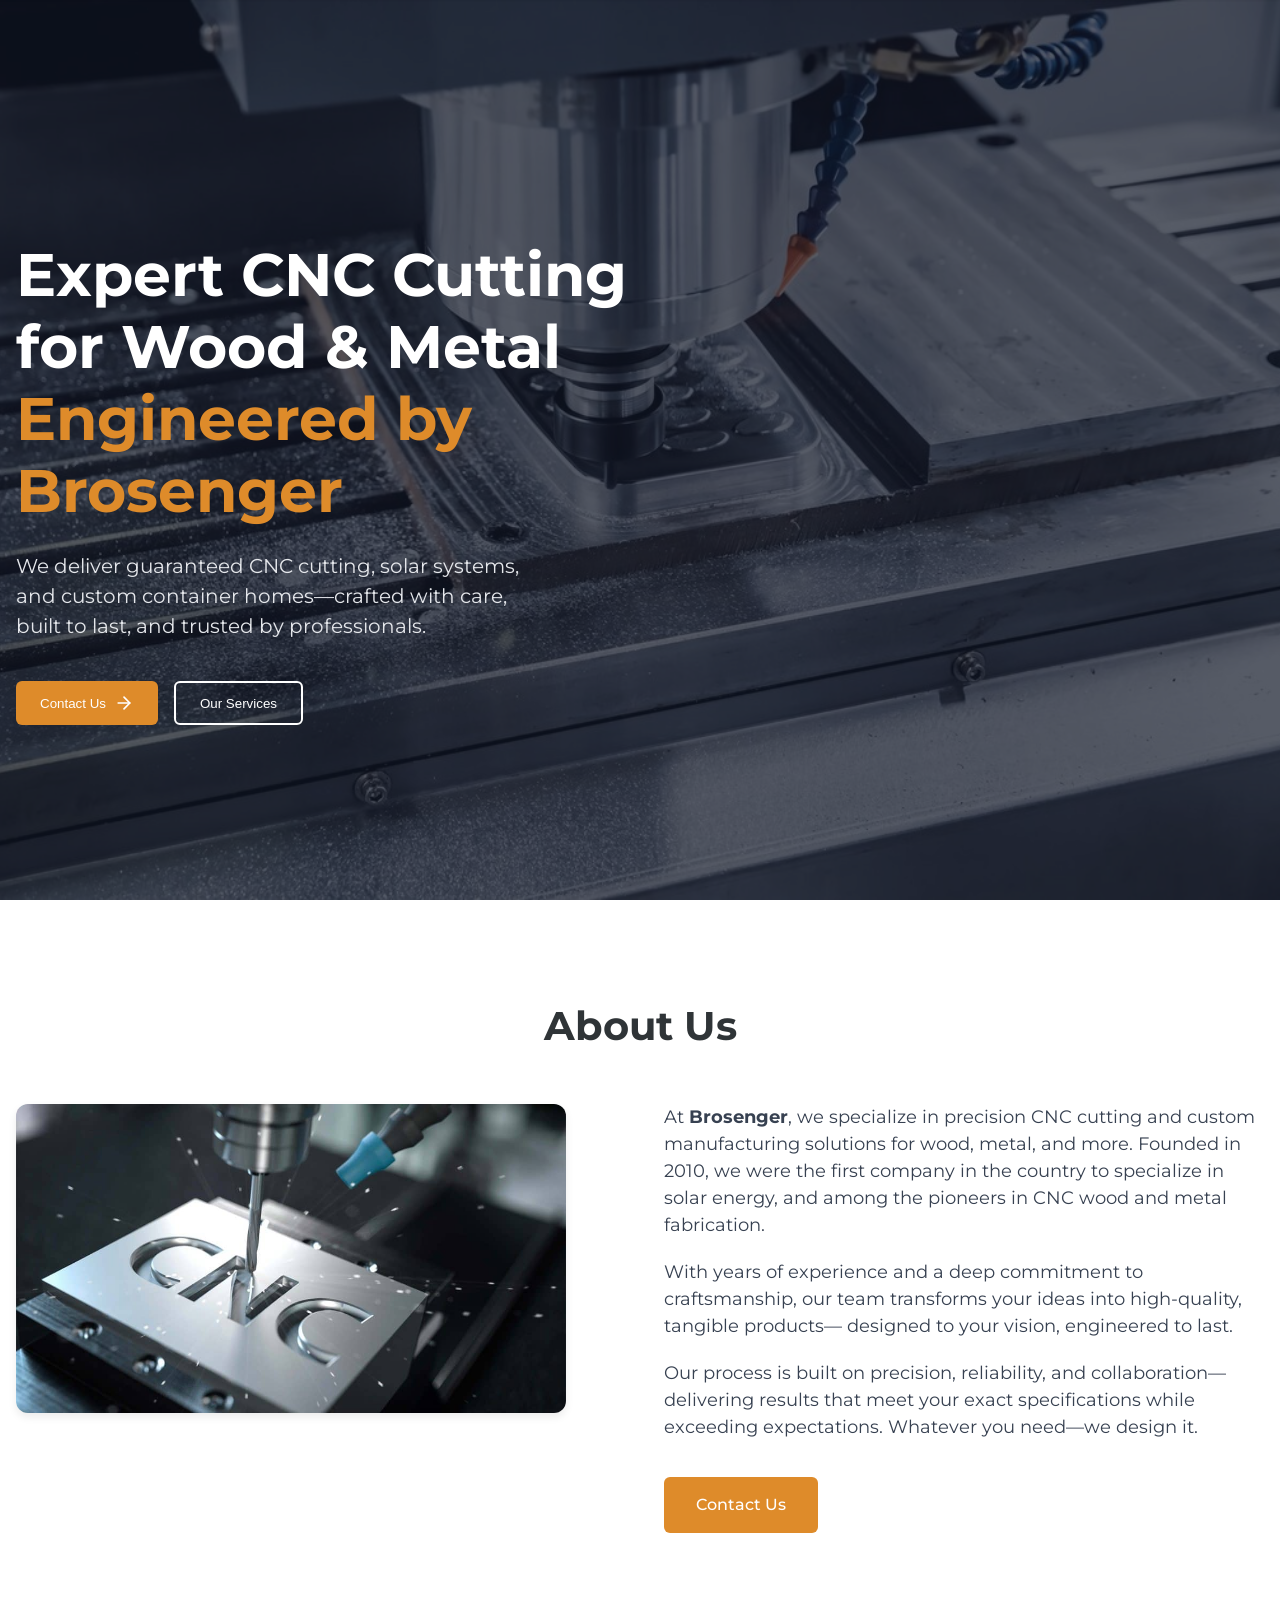
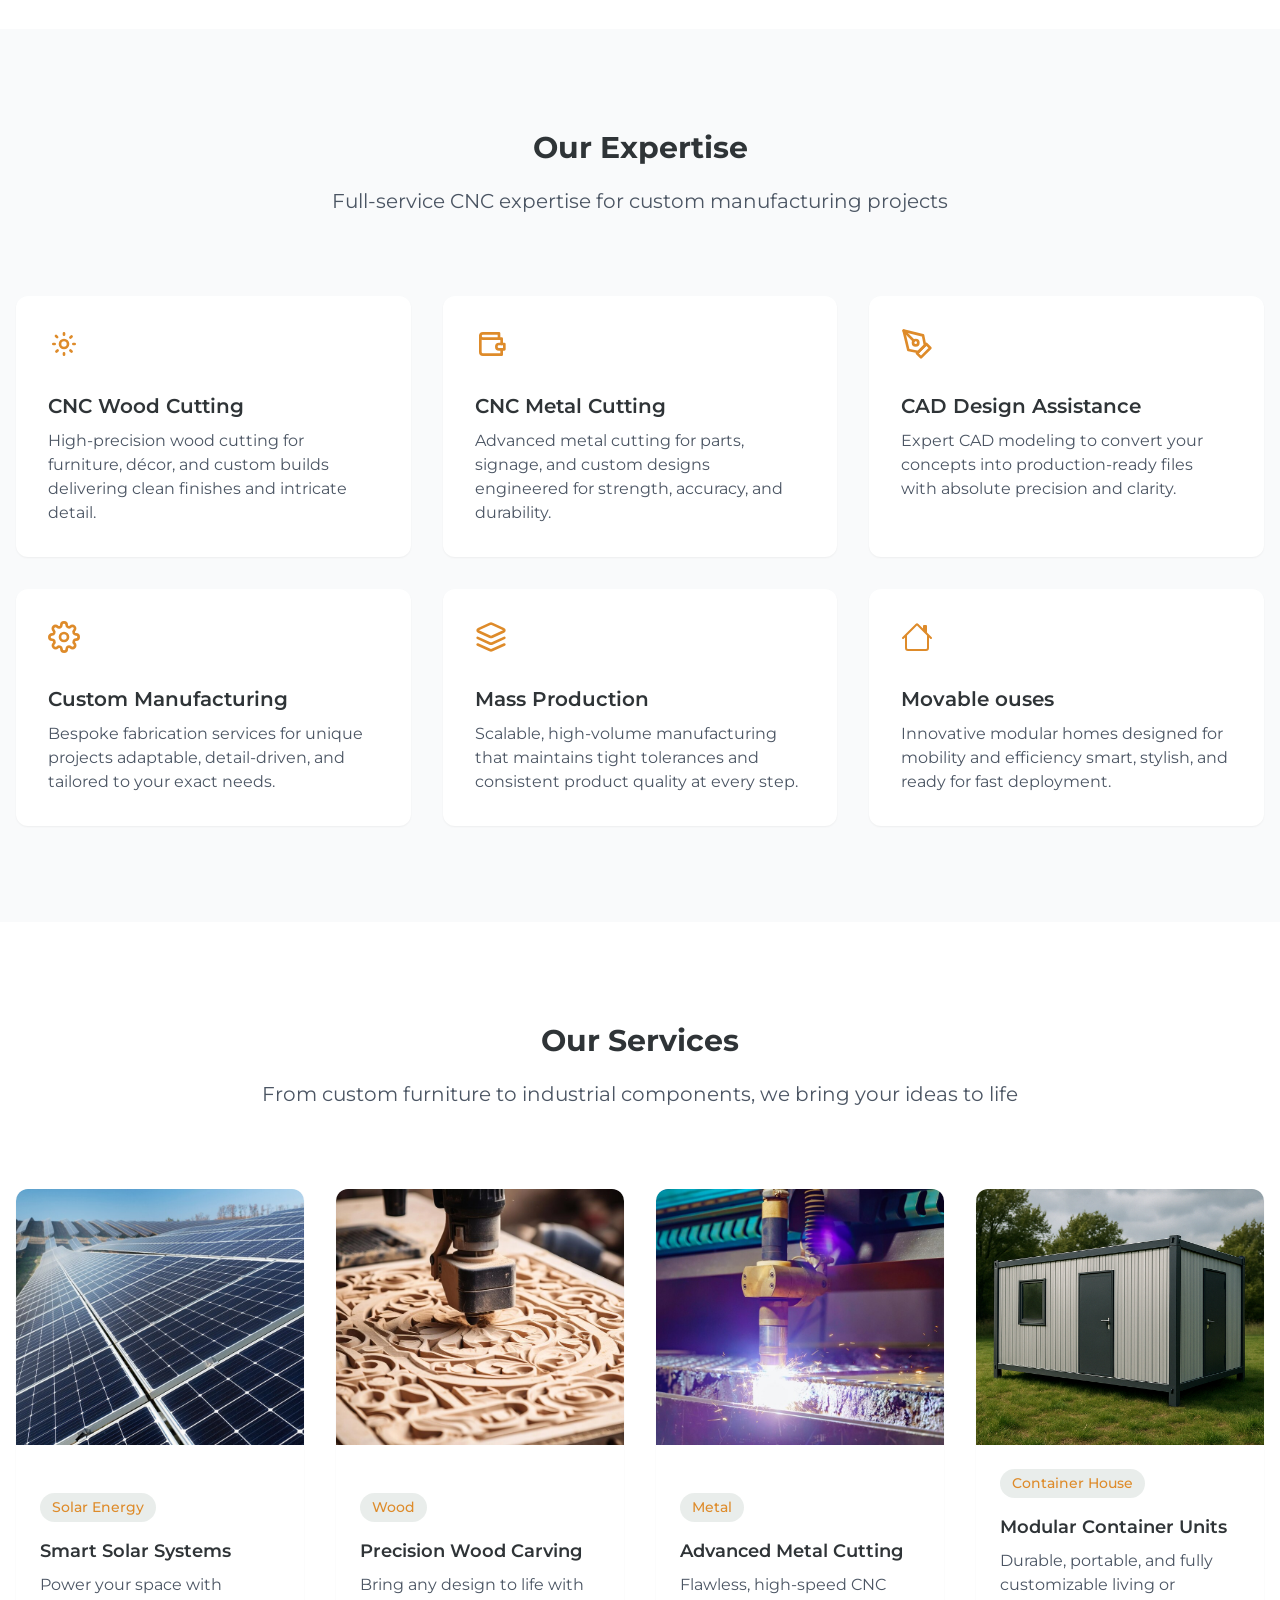
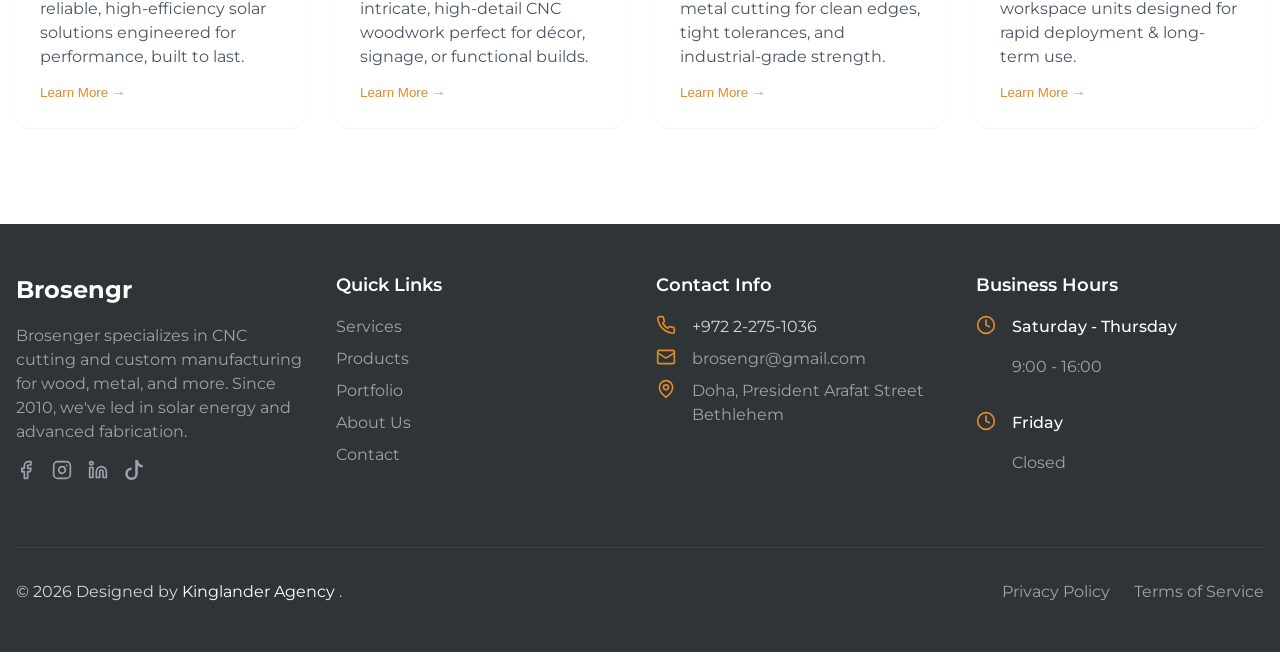
<file: index.html>
<!doctype html>
<html lang="en" dir="ltr">
  <head>
    <meta charset="UTF-8" />
    <meta name="viewport" content="width=device-width, initial-scale=1.0" />
    <link href="https://fonts.googleapis.com/css2?family=Montserrat:wght@400;500;600;700&display=swap" rel="stylesheet">
    <link rel="stylesheet" href="lol.css?v=1">
    <title>Brosenger - Precision CNC Cutting for Wood & Metal</title>
    
    <link rel="icon" href="/favicon.ico" />
<link rel="icon" type="image/png" sizes="96x96" href="/favicon-96x96.png" />
<link rel="icon" type="image/svg+xml" href="/favicon.svg" />
<link rel="apple-touch-icon" sizes="180x180" href="/apple-touch-icon.png" />
<link rel="manifest" href="/site.webmanifest" />
<script src="lang-switcher.js"></script>


  </head>
  <body>
    <!-- Navigation -->
    <nav class="navbar">
      <div class="container">
        <div class="nav-content">
          <span class="logo">Brosengr</span>
          
          <!-- Desktop Navigation -->
          <div class="nav-links">
            <a href="#services">Services</a>
            <a href="#portfolio">Expertise</a>
           <!--  <a href="#industries">Industries</a> -->
            <a href="#about">About</a>
            <div class="language-dropdown">
              <button id="lang-btn">
                🌐 Language
                <svg xmlns="http://www.w3.org/2000/svg" width="16" height="16"
                     viewBox="0 0 24 24" fill="none" stroke="currentColor"
                     stroke-width="2" stroke-linecap="round" stroke-linejoin="round">
                  <polyline points="6 9 12 15 18 9"></polyline>
                </svg>
              </button>
              <ul id="lang-menu" class="hidden">
                <li onclick="setLanguage('en')">English</li>
                <li onclick="setLanguage('ar')">العربية</li>
              </ul>
            </div>


          <!--  <a href="#contact" class="contact-link">
              <svg xmlns="http://www.w3.org/2000/svg" width="16" height="16" viewBox="0 0 24 24" fill="none" stroke="currentColor" stroke-width="2" stroke-linecap="round" stroke-linejoin="round"><path d="M22 16.92v3a2 2 0 0 1-2.18 2 19.79 19.79 0 0 1-8.63-3.07 19.5 19.5 0 0 1-6-6 19.79 19.79 0 0 1-3.07-8.67A2 2 0 0 1 4.11 2h3a2 2 0 0 1 2 1.72 12.84 12.84 0 0 0 .7 2.81 2 2 0 0 1-.45 2.11L8.09 9.91a16 16 0 0 0 6 6l1.27-1.27a2 2 0 0 1 2.11-.45 12.84 12.84 0 0 0 2.81.7A2 2 0 0 1 22 16.92z"></path></svg>
              Contact Us-->
          
            
            <button class="btn-primary">
              <svg xmlns="http://www.w3.org/2000/svg" width="20" height="20"
                   viewBox="0 0 24 24" fill="none" stroke="currentColor"
                   stroke-width="2" stroke-linecap="round" stroke-linejoin="round">
                <path d="M22 16.92v3a2 2 0 0 1-2.18 2 
                         19.79 19.79 0 0 1-8.63-3.07 
                         19.5 19.5 0 0 1-6-6 
                         19.79 19.79 0 0 1-3.07-8.67A2 
                         2 0 0 1 4.11 2h3a2 2 0 0 1 2 
                         1.72 12.84 12.84 0 0 0 .7 
                         2.81 2 2 0 0 1-.45 2.11L8.09 
                         9.91a16 16 0 0 0 6 6l1.27-1.27a2 
                         2 0 0 1 2.11-.45 12.84 12.84 0 0 
                         0 2.81.7A2 2 0 0 1 22 16.92z"/>
              </svg>
              Contact Us
            </button>
          </div>

          <!-- Mobile menu button -->
          <button class="mobile-menu-btn">
            <svg xmlns="http://www.w3.org/2000/svg" width="24" height="24" viewBox="0 0 24 24" fill="none" stroke="currentColor" stroke-width="2" stroke-linecap="round" stroke-linejoin="round"><line x1="3" y1="12" x2="21" y2="12"></line><line x1="3" y1="6" x2="21" y2="6"></line><line x1="3" y1="18" x2="21" y2="18"></line></svg>
          </button>
        </div>

        <!-- Mobile Navigation -->
        <div class="mobile-menu">
          <a href="#services">Services</a>
          <a href="#portfolio">Portfolio</a>
          <a href="#industries">Industries</a>
          <a href="#about">About</a>
          <button class="btn-primary">Contact Us</button>
        </div>
      </div>
    </nav>

    <!-- Hero Section -->
    <section class="hero">
      <div class="photo-background">
        <div class="overlay"></div>
      </div>
    
      <div class="container hero-content">
        <h1>
          Expert CNC Cutting<br>
          for Wood & Metal <span class="lol">Engineered by Brosenger</span>
        </h1>
        
        <p>
          We deliver guaranteed CNC cutting, solar systems, and custom container homes—crafted with care, built to last, and trusted by professionals.
        </p>
        <div class="hero-buttons">
          <button class="btn-primary">
            Contact Us
            <svg xmlns="http://www.w3.org/2000/svg" width="20" height="20" viewBox="0 0 24 24" fill="none" stroke="currentColor" stroke-width="2" stroke-linecap="round" stroke-linejoin="round"><line x1="5" y1="12" x2="19" y2="12"></line><polyline points="12 5 19 12 12 19"></polyline></svg>
          </button>
          <button class="btn-secondary">Our Services
          </button>
        </div>
      </div>
    </section>
    


    <section class="about" id="about">
      <div class="container">
        <h2 class="about-heading">About Us</h2>
        <div class="about-content">
          <div class="about-image">
            <img src="Mecanizado-CNC-1024x576.jpeg" alt="CNC Machine at Work">
          </div>
          <div class="about-text">
            <p>
              At <strong>Brosenger</strong>, we specialize in precision CNC cutting and custom manufacturing solutions for wood, metal, and more. 
              Founded in 2010, we were the first company in the country to specialize in solar energy, and among the pioneers in CNC wood and metal fabrication.
            </p>
            <p>
              With years of experience and a deep commitment to craftsmanship, our team transforms your ideas into high-quality, tangible products—
              designed to your vision, engineered to last.
            </p>
            <p>
              Our process is built on precision, reliability, and collaboration—delivering results that meet your exact specifications while exceeding expectations. 
              Whatever you need—we design it.
            </p>
            <a href="#contact" class="btn-primary">Contact Us</a>
          </div>
        </div>
      </div>
    </section>
    


    <!-- Services Section -->
    <section id="services" class="services">
      <div class="container">
        <div class="section-header">
          <h2>Our Expertise</h2>
          <p>Full-service CNC expertise for custom manufacturing projects</p>
        </div>

        <div class="services-grid">
          <div class="service-card">
            <div class="icon">
              <svg xmlns="http://www.w3.org/2000/svg" width="32" height="32" viewBox="0 0 24 24" fill="none" stroke="currentColor" stroke-width="2" stroke-linecap="round" stroke-linejoin="round"><path d="M15 12a3 3 0 1 1-6 0 3 3 0 0 1 6 0Z"></path><path d="M12 4v1M17.66 6.344l-.828.828M20.005 12.004h-1M17.66 17.664l-.828-.828M12 20.01V19M6.34 17.664l.835-.836M3.995 12.004h1.01M6 6l.835.836"></path></svg>
            </div>
            <h3>CNC Wood Cutting</h3>
            <p>High-precision wood cutting for furniture, décor, and custom builds delivering clean finishes and intricate detail.</p>
          </div>

          <div class="service-card">
            <div class="icon">
              <svg xmlns="http://www.w3.org/2000/svg" width="32" height="32" viewBox="0 0 24 24" fill="none" stroke="currentColor" stroke-width="2" stroke-linecap="round" stroke-linejoin="round"><path d="M20 12V8H6a2 2 0 0 1-2-2c0-1.1.9-2 2-2h12v4"></path><path d="M4 6v12c0 1.1.9 2 2 2h14v-4"></path><path d="M18 12a2 2 0 0 0-2 2c0 1.1.9 2 2 2h4v-4h-4z"></path></svg>
            </div>
            <h3>CNC Metal Cutting</h3>
            <p>Advanced metal cutting for parts, signage, and custom designs engineered for strength, accuracy, and durability.</p>
          </div>

          <div class="service-card">
            <div class="icon">
              <svg xmlns="http://www.w3.org/2000/svg" width="32" height="32" viewBox="0 0 24 24" fill="none" stroke="currentColor" stroke-width="2" stroke-linecap="round" stroke-linejoin="round"><path d="M12 19l7-7 3 3-7 7-3-3z"></path><path d="M18 13l-1.5-7.5L2 2l3.5 14.5L13 18l5-5z"></path><path d="M2 2l7.586 7.586"></path><circle cx="11" cy="11" r="2"></circle></svg>
            </div>
            <h3>CAD Design Assistance</h3>
            <p>Expert CAD modeling to convert your concepts into production-ready files with absolute precision and clarity.</p>
          </div>

          <div class="service-card">
            <div class="icon">
              <svg xmlns="http://www.w3.org/2000/svg" width="32" height="32" viewBox="0 0 24 24" fill="none" stroke="currentColor" stroke-width="2" stroke-linecap="round" stroke-linejoin="round"><circle cx="12" cy="12" r="3"></circle><path d="M19.4 15a1.65 1.65 0 0 0 .33 1.82l.06.06a2 2 0 0 1 0 2.83 2 2 0 0 1-2.83 0l-.06-.06a1.65 1.65 0 0 0-1.82-.33 1.65 1.65 0 0 0-1 1.51V21a2 2 0 0 1-2 2 2 2 0 0 1-2-2v-.09A1.65 1.65 0 0 0 9 19.4a1.65 1.65 0 0 0-1.82.33l-.06.06a2 2 0 0 1-2.83 0 2 2 0 0 1 0-2.83l.06-.06a1.65 1.65 0 0 0 .33-1.82 1.65 1.65 0 0 0-1.51-1H3a2 2 0 0 1-2-2 2 2 0 0 1 2-2h.09A1.65 1.65 0 0 0 4.6 9a1.65 1.65 0 0 0-.33-1.82l-.06-.06a2 2 0 0 1 0-2.83 2 2 0 0 1 2.83 0l.06.06a1.65 1.65 0 0 0 1.82.33H9a1.65 1.65 0 0 0 1-1.51V3a2 2 0 0 1 2-2 2 2 0 0 1 2 2v.09a1.65 1.65 0 0 0 1 1.51 1.65 1.65 0 0 0 1.82-.33l.06-.06a2 2 0 0 1 2.83 0 2 2 0 0 1 0 2.83l-.06.06a1.65 1.65 0 0 0-.33 1.82V9a1.65 1.65 0 0 0 1.51 1H21a2 2 0 0 1 2 2 2 2 0 0 1-2 2h-.09a1.65 1.65 0 0 0-1.51 1z"></path></svg>
            </div>
            <h3>Custom Manufacturing</h3>
            <p>Bespoke fabrication services for unique projects adaptable, detail-driven, and tailored to your exact needs.

            </p>
          </div>

          <div class="service-card">
            <div class="icon">
              <svg xmlns="http://www.w3.org/2000/svg" width="32" height="32" viewBox="0 0 24 24" fill="none" stroke="currentColor" stroke-width="2" stroke-linecap="round" stroke-linejoin="round"><path d="M12.83 2.18a2 2 0 0 0-1.66 0L2.6 6.08a1 1 0 0 0 0 1.83l8.58 3.91a2 2 0 0 0 1.66 0l8.58-3.9a1 1 0 0 0 0-1.83Z"></path><path d="m22 17.65-9.17 4.16a2 2 0 0 1-1.66 0L2 17.65"></path><path d="m22 12.65-9.17 4.16a2 2 0 0 1-1.66 0L2 12.65"></path></svg>
            </div>
            <h3>Mass Production</h3>
            <p>Scalable, high-volume manufacturing that maintains tight tolerances and consistent product quality at every step.</p>
          </div>

          <div class="service-card">
            <div class="icon">
              <svg xmlns="http://www.w3.org/2000/svg" width="32" height="32" fill="currentColor" class="bi bi-house" viewBox="0 0 16 16">
                <path d="M8.707 1.5a1 1 0 0 0-1.414 0L.646 8.146a.5.5 0 0 0 .708.708L2 8.207V13.5A1.5 1.5 0 0 0 3.5 15h9a1.5 1.5 0 0 0 1.5-1.5V8.207l.646.647a.5.5 0 0 0 .708-.708L13 5.793V2.5a.5.5 0 0 0-.5-.5h-1a.5.5 0 0 0-.5.5v1.293zM13 7.207V13.5a.5.5 0 0 1-.5.5h-9a.5.5 0 0 1-.5-.5V7.207l5-5z"/>
              </svg>            </div>
            <h3>Movable ouses</h3>
            <p>Innovative modular homes designed for mobility and efficiency smart, stylish, and ready for fast deployment.</p>
          </div>
        </div>
      </div>
    </section>

    <!-- Products Section -->
    <section id="products" class="products">
      <div class="container">
        <div class="section-header">
          <h2>Our Services</h2>
          <p>From custom furniture to industrial components, we bring your ideas to life</p>
        </div>

        <div class="products-grid">
          <div class="product-card">
            <div class="product-image">
              <img src="beautiful-alternative-energy-plant-with-solar-panels_23-2149192692.jpg" alt="Custom Furniture">
            </div>
            <div class="product-content">
              <span class="category">Solar Energy</span>
              <h3>Smart Solar Systems
              </h3>
              <p>Power your space with reliable, high-efficiency solar solutions engineered for performance, built to last.

              </p>
              <button class="learn-more">Learn More →</button>
            </div>
          </div>

          <div class="product-card">
            <div class="product-image">
              <img src="closeup-wood-carving-cnc-router-cutting-out-patterns_159387-997.jpg" alt="Branded Signage">
            </div>
            <div class="product-content">
              <span class="category">Wood</span>
              <h3>Precision Wood Carving</h3>
              <p>Bring any design to life with intricate, high-detail CNC woodwork perfect for décor, signage, or functional builds.</p>
              <button class="learn-more">Learn More →</button>
            </div>
          </div>

          <div class="product-card">
            <div class="product-image">
              <img src="fiber-laser-cutting-machine-cutting-sheet-metal-plate-with-sparking-light-cnc-laser-cutting-metal-modern-industrial-technology_116317-14476.jpg" alt="Home Décor">
            </div>
            <div class="product-content">
              <span class="category">Metal</span>
              <h3>Advanced Metal Cutting</h3>
              <p>Flawless, high-speed CNC metal cutting for clean edges, tight tolerances, and industrial-grade strength.</p>
              <button class="learn-more">Learn More →</button>
            </div>
          </div>

          <div class="product-card">
            <div class="product-image">
              <img src="e5e8ffe0-9f6d-4ab6-8952-0426547793c3.png" alt="Industrial Parts">
            </div>
            <div class="product-content">
              <span class="category">Container House</span>
              <h3>Modular Container Units</h3>
              <p>Durable, portable, and fully customizable living or workspace units designed for rapid deployment & long-term use.</p>
              <button class="learn-more">Learn More →</button>
            </div>
          </div>
        </div>
      </div>
    </section>

    <!-- Footer -->
    <footer class="footer">
      <div class="container">
        <div class="footer-grid">
          <!-- Company Info -->
          <div class="footer-section">
            <h3>Brosengr</h3>
            <p>Brosenger specializes in CNC cutting and custom manufacturing for wood, metal, and more. Since 2010, we've led in solar energy and advanced fabrication.</p>
            <div class="social-links">
              <a href="https://www.facebook.com/brotherseng" aria-label="Facebook">
                <svg xmlns="http://www.w3.org/2000/svg" width="20" height="20" viewBox="0 0 24 24" fill="none" stroke="currentColor" stroke-width="2" stroke-linecap="round" stroke-linejoin="round"><path d="M18 2h-3a5 5 0 0 0-5 5v3H7v4h3v8h4v-8h3l1-4h-4V7a1 1 0 0 1 1-1h3z"></path></svg>
              </a>
              <a href="https://www.instagram.com/brosengr/" aria-label="Instagram">
                <svg xmlns="http://www.w3.org/2000/svg" width="20" height="20" viewBox="0 0 24 24" fill="none" stroke="currentColor" stroke-width="2" stroke-linecap="round" stroke-linejoin="round"><rect width="20" height="20" x="2" y="2" rx="5" ry="5"></rect><path d="M16 11.37A4 4 0 1 1 12.63 8 4 4 0 0 1 16 11.37z"></path><line x1="17.5" x2="17.51" y1="6.5" y2="6.5"></line></svg>
              </a>
              <a href="#" aria-label="LinkedIn">
                <svg xmlns="http://www.w3.org/2000/svg" width="20" height="20" viewBox="0 0 24 24" fill="none" stroke="currentColor" stroke-width="2" stroke-linecap="round" stroke-linejoin="round"><path d="M16 8a6 6 0 0 1 6 6v7h-4v-7a2 2 0 0 0-2-2 2 2 0 0 0-2 2v7h-4v-7a6 6 0 0 1 6-6z"></path><rect width="4" height="12" x="2" y="9"></rect><circle cx="4" cy="4" r="2"></circle></svg>
              </a>
              <a href="https://www.tiktok.com/@rfrrmnrs?_t=ZS-8vOkatrbGdO&_r=1" aria-label="Tiktok">
                <svg xmlns="http://www.w3.org/2000/svg" width="20" height="20" fill="currentColor" class="bi bi-tiktok" viewBox="0 0 16 16">
                  <path d="M9 0h1.98c.144.715.54 1.617 1.235 2.512C12.895 3.389 13.797 4 15 4v2c-1.753 0-3.07-.814-4-1.829V11a5 5 0 1 1-5-5v2a3 3 0 1 0 3 3z"/>
                </svg>
              </a>
            </div>
          </div>

          <!-- Quick Links -->
          <div class="footer-section">
            <h4>Quick Links</h4>
            <ul>
              <li><a href="#services">Services</a></li>
              <li><a href="#products">Products</a></li>
              <li><a href="#portfolio">Portfolio</a></li>
              <li><a href="#about">About Us</a></li>
              <li><a href="#contact">Contact</a></li>
            </ul>
          </div>

          <!-- Contact Info -->
          <div class="footer-section">
            <h4>Contact Info</h4>
            <ul class="contact-info">
              <li>
                <svg xmlns="http://www.w3.org/2000/svg" width="20" height="20" viewBox="0 0 24 24" fill="none" stroke="currentColor" stroke-width="2" stroke-linecap="round" stroke-linejoin="round"><path d="M22 16.92v3a2 2 0 0 1-2.18 2 19.79 19.79 0 0 1-8.63-3.07 19.5 19.5 0 0 1-6-6 19.79 19.79 0 0 1-3.07-8.67A2 2 0 0 1 4.11 2h3a2 2 0 0 1 2 1.72 12.84 12.84 0 0 0 .7 2.81 2 2 0 0 1-.45 2.11L8.09 9.91a16 16 0 0 0 6 6l1.27-1.27a2 2 0 0 1 2.11-.45 12.84 12.84 0 0 0 2.81.7A2 2 0 0 1 22 16.92z"></path></svg>
                <span>+972 2-275-1036</span>
              </li>
              <li>
                <svg xmlns="http://www.w3.org/2000/svg" width="20" height="20" viewBox="0 0 24 24" fill="none" stroke="currentColor" stroke-width="2" stroke-linecap="round" stroke-linejoin="round"><rect width="20" height="16" x="2" y="4" rx="2"></rect><path d="m22 7-8.97 5.7a1.94 1.94 0 0 1-2.06 0L2 7"></path></svg>
                <a href="mailto:info@brosenger.com">brosengr@gmail.com</a>
              </li>
              <li>
                <svg xmlns="http://www.w3.org/2000/svg" width="20" height="20" viewBox="0 0 24 24" fill="none" stroke="currentColor" stroke-width="2" stroke-linecap="round" stroke-linejoin="round"><path d="M20 10c0 6-8 12-8 12s-8-6-8-12a8 8 0 0 1 16 0Z"></path><circle cx="12" cy="10" r="3"></circle></svg>
               <a href="https://maps.app.goo.gl/XUj3wyd54TuV48cd8" target="_blank"> <span>Doha, President Arafat Street <br>Bethlehem</span></a>
              </li>
            </ul>
          </div>

          <!-- Business Hours -->
          <div class="footer-section">
            <h4>Business Hours</h4>
            <ul class="business-hours">
              <li>
                <svg xmlns="http://www.w3.org/2000/svg" width="20" height="20" viewBox="0 0 24 24" fill="none" stroke="currentColor" stroke-width="2" stroke-linecap="round" stroke-linejoin="round"><circle cx="12" cy="12" r="10"></circle><polyline points="12 6 12 12 16 14"></polyline></svg>
                <div>
                  <p class="day">Saturday - Thursday</p>
                  <p class="time">9:00  - 16:00 </p>
                </div>
              </li>
              <li>
                
              </li>
              <li>
                <svg xmlns="http://www.w3.org/2000/svg" width="20" height="20" viewBox="0 0 24 24" fill="none" stroke="currentColor" stroke-width="2" stroke-linecap="round" stroke-linejoin="round"><circle cx="12" cy="12" r="10"></circle><polyline points="12 6 12 12 16 14"></polyline></svg>
                <div>
                  <p class="day">Friday</p>
                  <p class="time">Closed</p>
                </div>
              </li>
            </ul>
          </div>
        </div>

        <!-- Bottom Bar -->
        <div class="footer-bottom">
          <p>© <script>document.write(new Date().getFullYear())</script>  Designed by <a href="https://www.instagram.com/kinglander_agency/"  target="_blank">Kinglander Agency </a>.</p>
          <div class="legal-links">
            <a href="#">Privacy Policy</a>
            <a href="#">Terms of Service</a>
          </div>
        </div>
      </div>
    </footer>

    <script>
      // Mobile menu toggle
      document.querySelector('.mobile-menu-btn').addEventListener('click', function() {
        document.querySelector('.mobile-menu').classList.toggle('active');
        this.classList.toggle('active');
      });

      // Navbar scroll behavior
      let lastScroll = 0;
      window.addEventListener('scroll', () => {
        const navbar = document.querySelector('.navbar');
        const currentScroll = window.pageYOffset;
        
        if (currentScroll <= 0) {
          navbar.classList.remove('scroll-up');
          return;
        }
        
        if (currentScroll > lastScroll && !navbar.classList.contains('scroll-down')) {
          navbar.classList.remove('scroll-up');
          navbar.classList.add('scroll-down');
        } else if (currentScroll < lastScroll && navbar.classList.contains('scroll-down')) {
          navbar.classList.remove('scroll-down');
          navbar.classList.add('scroll-up');
        }
        lastScroll = currentScroll;
      });
    </script>
  </body>
</html>
</file>
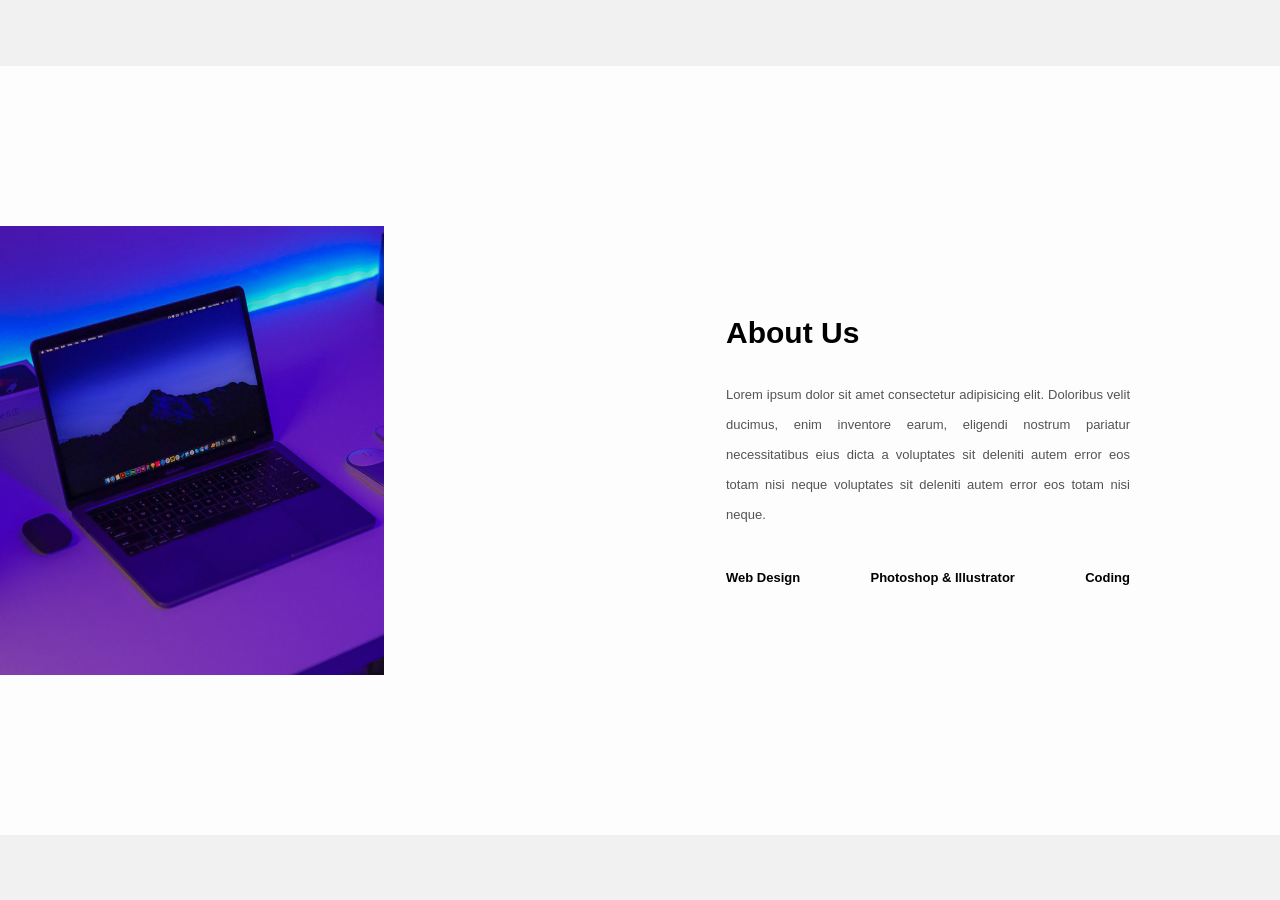
<file: about.html>
<html lang="en">
<head>
    <meta charset="UTF-8">
    <meta name="viewport" content="width=device-width, initial-scale=1.0">
    <title></title>
    <link rel="stylesheet" href="style.css">
</head>
<body>
    <div class="about-section">
        <div class="inner-container">
            <h1>About Us</h1>
            <p class="text">
                Lorem ipsum dolor sit amet consectetur adipisicing elit. Doloribus velit ducimus, enim inventore earum, eligendi nostrum pariatur necessitatibus eius dicta a voluptates sit deleniti autem error eos totam nisi neque voluptates sit deleniti autem error eos totam nisi neque.
            </p>
            <div class="skills">
                <span>Web Design</span>
                <span>Photoshop & Illustrator</span>
                <span>Coding</span>
            </div>
        </div>
    </div>
</body>
</html>
</file>
<file: lol.css>
/* Base styles */
:root {
  --forest-green: #de8b2a;
  --charcoal: #2F3437;
  --white: #ffffff;
  --gray-50: #f9fafb;
  --gray-100: #f3f4f6;
  --gray-200: #e5e7eb;
  --gray-300: #d1d5db;
  --gray-400: #9ca3af;
  --gray-500: #6b7280;
  --gray-600: #4b5563;
  --gray-700: #374151;
  --gray-800: #1f2937;
  --gray-900: #111827;
}

* {
  margin: 0;
  padding: 0;
  box-sizing: border-box;
}

body {
  font-family: 'Montserrat', system-ui, -apple-system, sans-serif;
  line-height: 1.5;
  color: var(--gray-900);
}

.container {
  max-width: 80rem;
  margin: 0 auto;
  padding: 0 1rem;
}

/* Buttons */
.btn-primary {
  display: inline-flex;
  align-items: center;
  gap: 0.5rem; /* spacing between icon and text */
  background-color: var(--forest-green);
  color: var(--white);
  padding: 0.75rem 1.5rem;
  border-radius: 0.375rem;
  font-weight: 500;
  border: none;
  cursor: pointer;
  transition: background-color 0.2s;
}

.btn-primary:hover {
  background-color: rgba(43, 81, 59, 0.9);
}

.btn-secondary {
  display: inline-flex;
  align-items: center;
  gap: 0.5rem;
  background-color: transparent;
  color: var(--white);
  padding: 0.75rem 1.5rem;
  border-radius: 0.375rem;
  font-weight: 500;
  border: 2px solid var(--white);
  cursor: pointer;
  transition: background-color 0.2s;
}

.btn-secondary:hover {
  background-color: rgba(255, 255, 255, 0.1);
}

/* Navigation */
.navbar {
  position: fixed;
  top: 0;
  left: 0;
  right: 0;
  background-color: rgba(255, 255, 255, 0.95);
  backdrop-filter: blur(8px);
  z-index: 50;
  box-shadow: 0 1px 2px rgba(0, 0, 0, 0.05);
  transition: transform 0.3s ease-in-out;
}

.navbar.scroll-down {
  transform: translateY(-100%);
}

.navbar.scroll-up {
  transform: translateY(0);
}

.nav-content {
  display: flex;
  justify-content: space-between;
  align-items: center;
  height: 4rem;
}

.logo {
  font-size: 1.5rem;
  font-weight: 700;
  color: var(--gray-900);
}

.nav-links {
  display: none;
}

@media (min-width: 768px) {
  .nav-links {
    display: flex;
    align-items: center;
    gap: 2rem;
  }
}

.nav-links a {
  color: var(--gray-700);
  text-decoration: none;
  transition: color 0.2s;
}

.nav-links a:hover {
  color: var(--forest-green);
}

.contact-link {
  display: flex;
  align-items: center;
  gap: 0.5rem;
  color: var(--forest-green) !important;
  font-weight: 500;
}

.mobile-menu-btn {
  display: block;
  background: none;
  border: none;
  padding: 0.5rem;
  cursor: pointer;
}

@media (min-width: 768px) {
  .mobile-menu-btn {
    display: none;
  }
}

.mobile-menu {
  display: none;
  padding: 1rem 0;
}

.mobile-menu.active {
  display: block;
}

.mobile-menu a {
  display: block;
  padding: 0.75rem 1rem;
  color: var(--gray-700);
  text-decoration: none;
}

.mobile-menu a:hover {
  color: var(--forest-green);
}

.mobile-menu button {
  width: 100%;
  margin-top: 0.5rem;
}

/* Hero Section */
.hero {
  position: relative;
  height: 100vh;
  color: var(--white);
}

.photo-background {
  position: absolute;
  top: 0;
  left: 0;
  width: 100%;
  height: 100%;
  background-image: url("metalworking-cnc-milling-machine-cutting-metal-modern-processing-technology-small-depth-field-warning-authentic-shooting-challenging-conditions-little-bit-grain-maybe-blurred_564276-3325.jpg");
  background-size: cover;
  background-position: center;
  background-repeat: no-repeat;
  z-index: -1;
}

.photo-background .overlay {
  position: absolute;
  top: 0;
  left:  0;
  width: 100%;
  height: 100%;
  background-color: rgba(17, 24, 39, 0.7);
}

.hero-content {
  position: relative;
  height: 100%;
  display: flex;
  flex-direction: column;
  justify-content: center;
  padding-top: 4rem;
}

.hero h1 {
  font-size: 2.25rem;
  font-weight: 700;
  max-width: 48rem;
  line-height: 1.2;
}

@media (min-width: 768px) {
  .hero h1 {
    font-size: 3.75rem;
  }
}

.hero h1 span {
  display: inline; /* Not block! */
  color: var(--forest-green);
 
}

.hero p {
  margin-top: 1.5rem;
  font-size: 1.25rem;
  max-width: 32rem;
  color: var(--gray-200);
}

.hero-buttons {
  margin-top: 2.5rem;
  display: flex;
  flex-direction: column;
  gap: 1rem;
}

@media (min-width: 640px) {
  .hero-buttons {
    flex-direction: row;
  }
}

/* Services Section */
.services {
  padding: 6rem 0;
  background-color: var(--gray-50);
}

.section-header {
  text-align: center;
  margin-bottom: 5rem;
}



.section-header h2 {
  font-size: 1.875rem;
  font-weight: 700;
  color: var(--charcoal);
}

.section-header p {
  margin-top: 1rem;
  font-size: 1.25rem;
  color: var(--gray-600);
}

.services-grid {
  display: grid;
  grid-template-columns: repeat(1, 1fr);
  gap: 2rem;
}

@media (min-width: 640px) {
  .services-grid {
    grid-template-columns: repeat(2, 1fr);
  }
}

@media (min-width: 1024px) {
  .services-grid {
    grid-template-columns: repeat(3, 1fr);
  }
}

.service-card {
  background-color: var(--white);
  padding: 2rem;
  border-radius: 0.75rem;
  box-shadow: 0 1px 2px rgba(0, 0, 0, 0.05);
  transition: box-shadow 0.2s;
}

.service-card:hover {
  box-shadow: 0 4px 6px rgba(0, 0, 0, 0.1);
}

.service-card .icon {
  color: var(--forest-green);
}

.service-card h3 {
  margin-top: 1.5rem;
  font-size: 1.25rem;
  font-weight: 600;
  color: var(--charcoal);
}

.service-card p {
  margin-top: 0.5rem;
  color: var(--gray-600);
}

/* Products Section */
.products {
  padding: 6rem 0;
  background-color: var(--white);
}

.products-grid {
  display: grid;
  grid-template-columns: repeat(1, 1fr);
  gap: 2rem;
}

@media (min-width: 640px) {
  .products-grid {
    grid-template-columns: repeat(2, 1fr);
  }
}

@media (min-width: 1024px) {
  .products-grid {
    grid-template-columns: repeat(4, 1fr);
  }
}

.product-card {
  background-color: var(--white);
  border-radius: 0.75rem;
  overflow: hidden;
  box-shadow: 0 1px 2px rgba(0, 0, 0, 0.05);
  transition: box-shadow 0.2s;
}

.product-card:hover {
  box-shadow: 0 4px 6px rgba(0, 0, 0, 0.1);
}

.product-image {
  position: relative;
  height: 16rem;
  overflow: hidden;
}

.product-image img {
  width: 100%;
  height: 100%;
  object-fit: cover;
  transition: transform 0.3s;
}

.product-card:hover .product-image img {
  transform: scale(1.05);
}

.product-content {
  padding: 1.5rem;
}

.category {
  display: inline-block;
  background-color: rgba(43, 81, 59, 0.1);
  color: var(--forest-green);
  padding: 0.25rem 0.75rem;
  border-radius: 9999px;
  font-size: 0.875rem;
  font-weight: 500;
}

.product-content h3 {
  margin-top: 1rem;
  font-size: 1.125rem;
  font-weight: 600;
  color: var(--charcoal);
}

.product-content p {
  margin-top: 0.5rem;
  color: var(--gray-600);
}

.learn-more {
  margin-top: 1rem;
  background: none;
  border: none;
  color: var(--forest-green);
  font-weight: 500;
  cursor: pointer;
  transition: color 0.2s;
}

.learn-more:hover {
  color: rgba(43, 81, 59, 0.8);
}

/* Footer */
.footer {
  background-color: var(--charcoal);
  color: var(--gray-300);
  padding: 3rem 0;
}

.footer-grid {
  display: grid;
  grid-template-columns: repeat(1, 1fr);
  gap: 2rem;
}

@media (min-width: 768px) {
  .footer-grid {
    grid-template-columns: repeat(2, 1fr);
  }
}

@media (min-width: 1024px) {
  .footer-grid {
    grid-template-columns: repeat(4, 1fr);
  }
}

.footer-section h3 {
  font-size: 1.5rem;
  font-weight: 700;
  color: var(--white);
  margin-bottom: 1rem;
}

.footer-section h4 {
  font-size: 1.125rem;
  font-weight: 600;
  color: var(--white);
  margin-bottom: 1rem;
}

.footer-section p {
  color: var(--gray-400);
  margin-bottom: 1rem;
}

.social-links {
  display: flex;
  gap: 1rem;
}

.social-links a {
  color: var(--gray-400);
  transition: color 0.2s;
}

.social-links a:hover {
  color: var(--white);
}

.footer-section ul {
  list-style: none;
}

.footer-section ul li {
  margin-bottom: 0.5rem;
}

.footer-section ul a {
  color: var(--gray-400);
  text-decoration: none;
  transition: color 0.2s;
}

.footer-section ul a:hover {
  color: var(--white);
}

.contact-info li,
.business-hours li {
  display: flex;
  align-items: flex-start;
  gap: 1rem;
  margin-bottom: 1rem;
}

.contact-info svg,
.business-hours svg {
  color: var(--forest-green);
  flex-shrink: 0;
}

.business-hours .day {
  font-weight: 500;
  color: var(--white);
}

.business-hours .time {
  color: var(--gray-400);
}

.footer-bottom {
  margin-top: 3rem;
  padding-top: 2rem;
  border-top: 1px solid var(--gray-700);
  display: flex;
  flex-direction: column;
  align-items: center;
  gap: 1rem;
}

@media (min-width: 768px) {
  .footer-bottom {
    flex-direction: row;
    justify-content: space-between;
  }
}

.legal-links {
  display: flex;
  gap: 1.5rem;
}

.legal-links a {
  color: var(--gray-400);
  text-decoration: none;
  transition: color 0.2s;
}

.legal-links a:hover {
  color: var(--white);
}


.footer-bottom p a{

text-decoration: none;
color: white;

}

.about {
  padding: 6rem 0;
  background-color: var(--gray-50);
}

.about-heading {
  text-align: center;
  font-size: 2.5rem;
  font-weight: 700;
  color: var(--charcoal);
  margin-bottom: 3rem;
}

.about-content {
  display: flex;
  flex-direction: column;
  gap: 2rem;
  align-items: center;
}

@media (min-width: 1024px) {
  .about-content {
    flex-direction: row;
    align-items: flex-start;
    justify-content: space-between;
  }
}

.about-image {
  flex: 1;
  max-width: 550px;
}

.about-image img {
  width: 100%;
  border-radius: 0.75rem;
  box-shadow: 0 4px 8px rgba(0, 0, 0, 0.08);
  transition: transform 0.4s ease, box-shadow 0.4s ease;
}

.about-image img:hover {
  transform: scale(1.03);
  box-shadow: 0 8px 16px rgba(0, 0, 0, 0.15);
}

.about-text {
  flex: 1;
  max-width: 600px;
}

.about-text p {
  font-size: 1.125rem;
  color: var(--gray-700);
  margin-bottom: 1.25rem;
}

.about-text a.btn-primary {
  margin-top: 1rem;
  display: inline-flex;
  text-decoration: none;
  padding: 1rem 2rem;
  
}
.about{
  background-color: white;
}
.language-dropdown {
  position: relative;
  display: inline-block;
  font-family: 'Montserrat', sans-serif;
}

#lang-btn {
  background-color: var(--white);
  color: var(--forest-green);
  border: 1px solid var(--forest-green);
  padding: 0.5rem 1rem;
  border-radius: 8px;
  font-weight: 600;
  cursor: pointer;
  display: flex;
  align-items: center;
  gap: 0.5rem;
}

#lang-menu {
  position: absolute;
  top: 110%;
  left: 0;
  background-color: white;
  border: 1px solid #ddd;
  border-radius: 6px;
  box-shadow: 0 4px 8px rgba(0,0,0,0.1);
  list-style: none;
  padding: 0;
  margin: 0;
  min-width: 120px;
  z-index: 100;
}

#lang-menu li {
  padding: 0.5rem 1rem;
  cursor: pointer;
  transition: background-color 0.2s;
}

#lang-menu li:hover {
  background-color: #f3f4f6;
}

.hidden {
  display: none;
}
html[dir="rtl"] body {
  text-align: right;
}

html[dir="ltr"] body {
  text-align: left;
}

.learn-more {
  display: inline-block;
  margin-top: 1rem;
  color: var(--forest-green);
  font-weight: 500;
  text-decoration: none;
  transition: color 0.2s;
}

.learn-more:hover {
  color: rgba(43, 81, 59, 0.8);
}

.product-card {
  display: flex;
  flex-direction: column;
  justify-content: space-between;
  height: 100%;
}
</file>
<file: style.css>
*{
    margin: 0;
    padding: 0;
    font-family: "Open Sans",sans-serif;
    box-sizing: border-box;
}

body{
    min-height: 100vh;
    display: flex;
    align-items: center;
    justify-content: center;
    background-color: #f1f1f1;
}

.about-section{
    background: url(pic.jpg) no-repeat left;
    background-size: 30%;
    background-color: #fdfdfd;
    overflow: hidden;
    padding: 100px 0;
}

.inner-container{
    width: 55%;
    float: right;
    background-color: #fdfdfd;
    padding: 150px;
}

.inner-container h1{
    margin-bottom: 30px;
    font-size: 30px;
    font-weight: 900;
}

.text{
    font-size: 13px;
    color: #545454;
    line-height: 30px;
    text-align: justify;
    margin-bottom: 40px;
}

.skills{
    display: flex;
    justify-content: space-between;
    font-weight: 700;
    font-size: 13px;
}

@media screen and (max-width:1200px){
    .inner-container{
        padding: 80px;
    }
}

@media screen and (max-width:1000px){
    .about-section{
        background-size: 100%;
        padding: 100px 40px;
    }
    .inner-container{
        width: 100%;
    }
}

@media screen and (max-width:600px){
    .about-section{
        padding: 0;
    }
    .inner-container{
        padding: 60px;
    }
}
</file>
